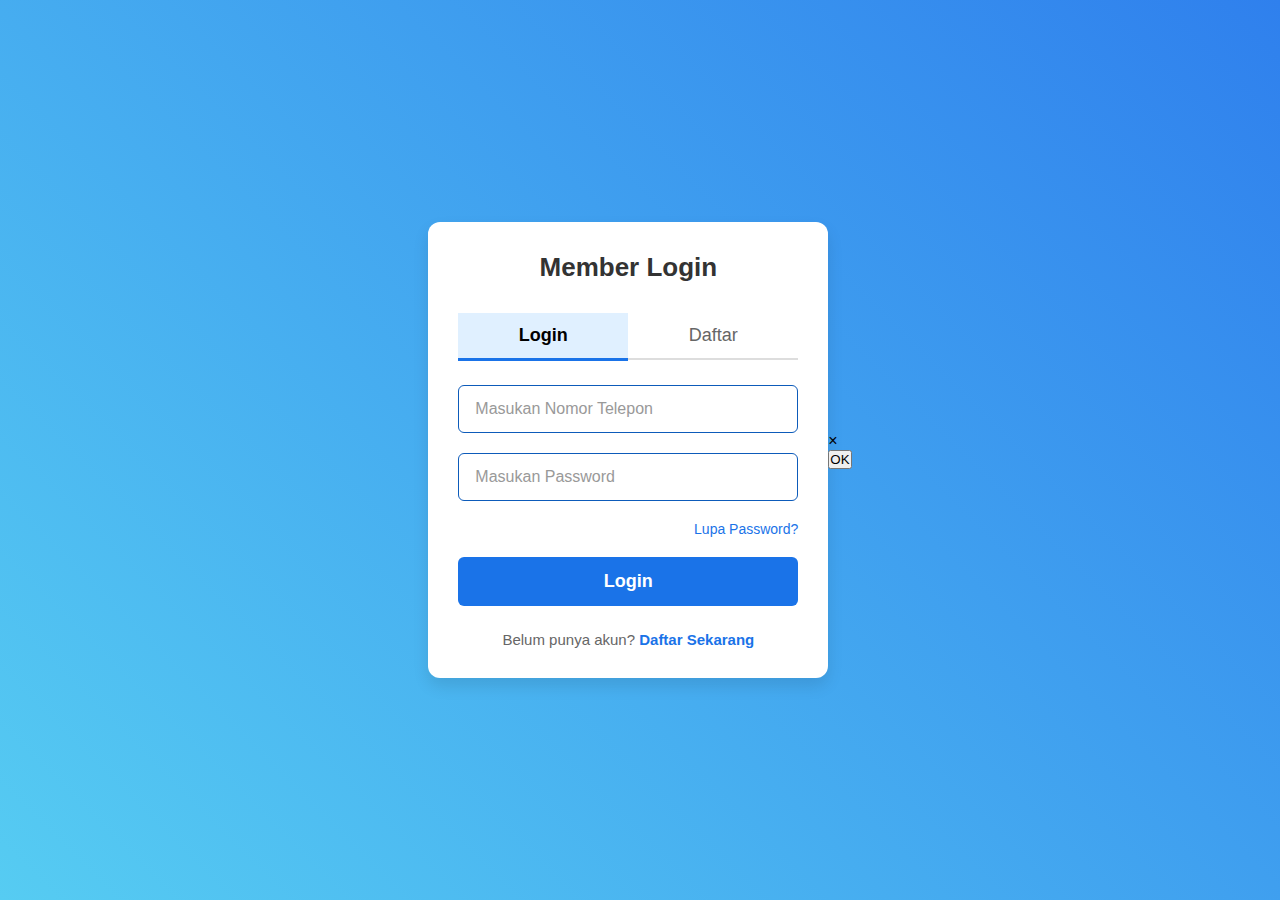
<file: login.html>
<!DOCTYPE html>
<html lang="en">
<head>
    <meta charset="UTF-8">
    <meta name="viewport" content="width=device-width, initial-scale=1.0">
    <link rel="stylesheet" href="./library/css/login.css" type="text/css" />
    <link rel="stylesheet" href="./library/css/modalPop-login" type="text/css" />
    <title>Login</title>
</head>
<body>
    <div class="container">
        <div class="margin">
            <div class="margin-login">
                <h2>Member Login</h2>
            </div>
            <div class="margin-button">
                <div class="margin-button-kiri">
                    <button>Login</button>
                </div>
                <div class="margin-button-kanan">
                    <button>Daftar</button>
                </div>
            </div>
            <div class="margin-form">
                <form action="/index.html" method="post">
                    <div class="margin-input">
                        <div class="margin-input-atas">
                            <input type="text" placeholder="Masukan Username" />
                        </div>
                        <div class="margin-input-bawah">
                            <input type="password" placeholder="Masukan Password" />
                        </div>
                    </div>
                    <div class="margin-lupa-password">
                        <p>Lupa Password?</p>
                    </div>
                    <div class="margin-button-login">
                        <button type="submit">Login</button>
                    </div>
                </form>
                <div class="margin-daftar-sekarang">
                    <p>Belum punya akun? <span class="toggle-form">Daftar Sekarang</span></p>
                </div>
            </div>
        </div>
    </div>
    <script src="./library/js/login.js"></script>
</body>
</html>
</file>
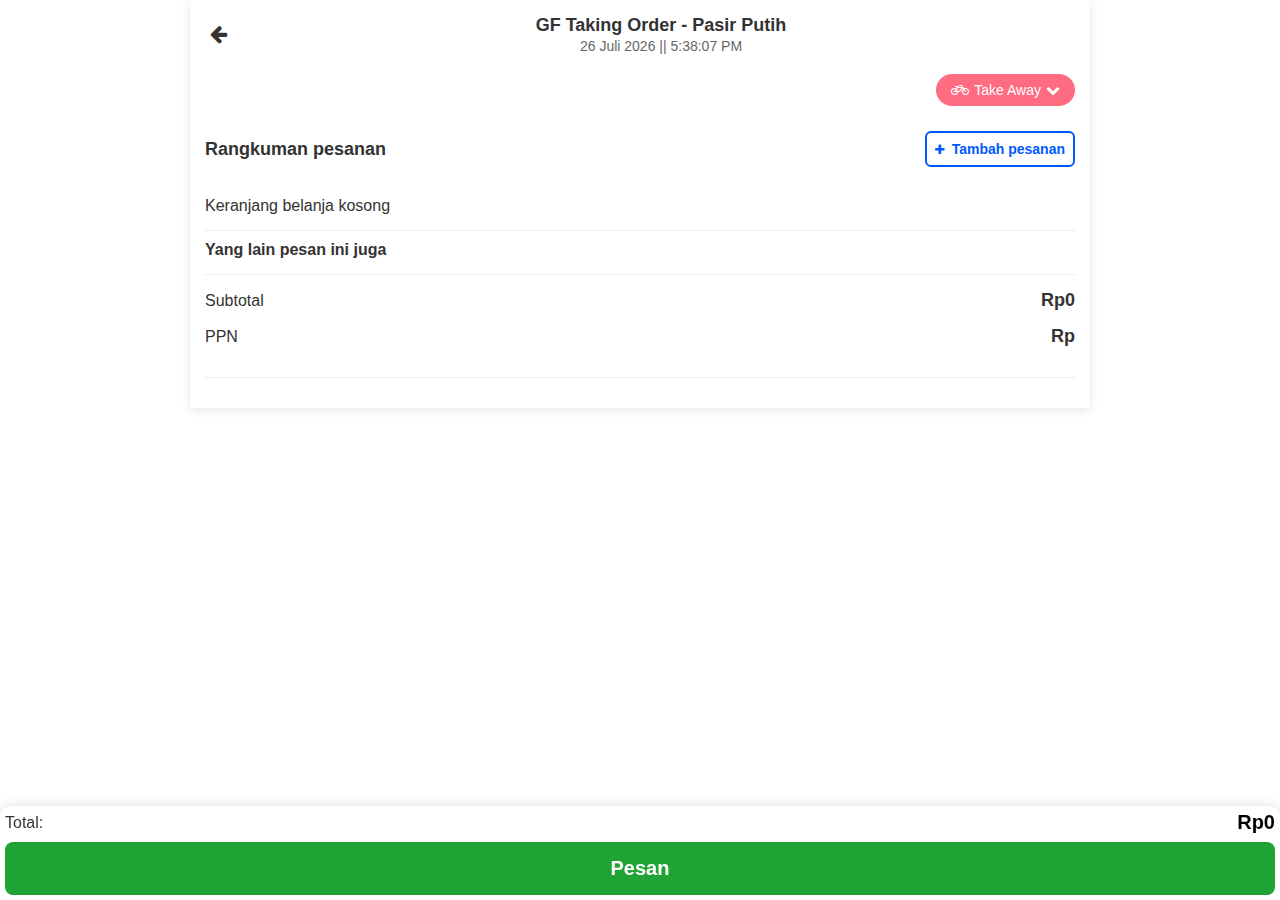
<file: takingorderkeranjang.html>
<!DOCTYPE html>
<html lang="en">
<head>
    <meta charset="UTF-8">
    <meta name="viewport" content="width=device-width, initial-scale=1.0">
    <link rel="stylesheet" href="./library/font-awesome/4.5.0/css/font-awesome.min.css">
    <link rel="stylesheet" href="./library/css/takingorderkeranjang.css" type="text/css" />
    <link rel="stylesheet" href="./library/css/comment-keranjang.css" type="text/css" />
    <link rel="stylesheet" href="./library/css/delivery-modal.css" type="text/css" />
    <link rel="stylesheet" href="./library/css/loading-modal.css" type="text/css" />
    <link rel="stylesheet" href="./library/css/kosongModal.css" type="text/css" />
    <title>Keranjang</title>
</head>
<body>
    <div class="container">
        <div class="margin">
            <div class="margin-judul">
                <div class="margin-judul-kiri">
                    <button onclick="ridrectToTakingOrder()">
                        <i class="fa fa-arrow-left"></i>
                    </button>
                </div>
                <div class="margin-judul-kanan">
                    <div class="margin-judul-atas">
                        <h2>GF Taking Order - Pasir Putih</h2>
                    </div>
                    <div class="margin-judul-bawah">
                        <p id="datetime"></p>
                    </div>
                </div>
            </div>
            <div class="margin-fungsi">
                <div class="fungsi-kanan">
                    <button>
                        <i class="fa fa-bicycle"></i> Take Away<i class="fa fa-chevron-down"></i>
                    </button>
                </div>
            </div>
            <div class="margin-pesanan">
                <div class="margin-rangkuman-pesanan-kiri">
                    <h2>Rangkuman pesanan</h2> 
                </div>
                <div class="margin-tambah-pesanan-kanan">  
                    <button onclick="ridrectToTakingOrder()"><i class="fa fa-plus"></i>Tambah pesanan</button> 
                </div>
            </div>
            <div class="margin-pesanan-customer">
                
            </div>
            <div class="margin-rekomended">
                <div class="margin-rekomended-kiri">
                    <p>Yang lain pesan ini juga</p>
                </div>
            </div>

            <!--<div class="recommended-container">
                <div class="recommended-scroll">

                    <div class="recommended-item">
                        <div class="item-text">
                        <p class="item-name">Ayam Goreng
                        <div class="item-price">
                            <span class="current-price">69.545</span>
                            <span class="old-price">75.000</span>
                        </div>
                        </div>
                        <div class="item-image">
                            <img src="./library/images/ayamgoreng.jpg" alt="ayamgoreng">
                        </div>
                    </div>
              
                    <div class="recommended-item">
                        <div class="item-text">
                        <p class="item-name">sapi goreng
                        <div class="item-price">
                            <span class="current-price">69.545</span>
                            <span class="old-price">75.000</span>
                        </div>
                        </div>
                        <div class="item-image">
                            <img src="./library/images/sapigoreng.jpg" alt="Sapi Goreng">
                        </div>
                    </div>
              
                    <div class="recommended-item">
                        <div class="item-text">
                        <p class="item-name">Babi Goreng
                        <div class="item-price">
                            <span class="current-price">69.545</span>
                            <span class="old-price">75.000</span>
                        </div>
                        </div>
                        <div class="item-image">
                            <img src="./library/images/babigoreng.jpg" alt="babigoreng">
                        </div>
                    </div>
                </div>
            </div>-->
            <div class="margin-total">
                <div class="margin-total-menu">
                    <div class="margin-total-kiri">
                        <p>Subtotal</p>
                    </div>
                    <div class="margin-total-kanan">
                        <p>Rp</p>
                    </div>
                </div>
                <div class="margin-ppn-menu">
                    <div class="margin-ppn-kiri">
                        <p>PPN</p>
                    </div>
                    <div class="margin-ppn-kanan">
                        <p>Rp</p>
                    </div>
                </div>
            </div>
            <div class="margin-alat-makanan" id="cutlery-request-section">
                <div class="margin-alat-makanan-kiri">
                    <i class="fa fa-spoon"></i>
                </div>
                <div class="margin-alat-makanan-tengah">
                    <div class="margin-alat-makanan-tengah-atas">
                        <h2>Request cutlery or straws</h2>
                    </div>
                    <div class="margin-alat-makanan-tengah-bawah">
                        <p>Tick only if needed. Let's go green!</p>
                    </div>
                </div>
                <div class="margin-alat-makanan-kanan">
                    <input 
                        type="checkbox" 
                        id="request-cultery" 
                        name="request_cultery" 
                        value="yes" 
                    />
                </div>
            </div>
            <div class="footer">
                <div class="margin-footer">
                    <div class="margin-footer-kanan">
                        <h2>Total:</h2>
                    </div>
                    <div class="margin-footer-kiri">
                        <h2>Rp</h2>
                    </div>
                </div>
                <div class="margin-footer-button">
                    <button>Pesan</button>
                </div>
            </div>
        </div>
    </div>
    <div class="delivery-modal hidden" id="deliveryModal">
        <div class="modal-content">
            <div class="delivery-option">
                <div class="option-header">
                    <i class="fa fa-bicycle"></i> <h3>Take Away</h3>
                </div>
            </div>
            <div class="delivery-option">
                <div class="option-header">
                    <i class="fa fa-shopping-bag"></i> <h3>Dine In</h3>
                </div>
            </div>
        </div>
    </div>
    <script src="./library/js/riderctToTakingOrder.js"></script>
    <script src="./library/js/keranjang.js"></script>
    <script src="./library/js/datetime.js"></script>
    <script src="./library/js/delivery-modal.js"></script>
    <script>
        function displayCartItems() {
    cart.items.forEach(item => {
        const displayName = `${item.name} (${item.size})`;
        // Gunakan displayName untuk menampilkan item
    });
}
    </script>
</body>
</html>
</file>
<file: library/css/login.css>
* {
    margin: 0;
    padding: 0;
    box-sizing: border-box;
    font-family: 'Segoe UI', Tahoma, Geneva, Verdana, sans-serif;
}

body {
    background: linear-gradient(45deg, #56CCF2, #2F80ED); /* Gradien latar belakang */
    display: flex;
    justify-content: center;
    align-items: center;
    min-height: 100vh;
    padding: 20px;
    transition: background 0.3s ease;
}

.container {
    background-color: white;
    border-radius: 12px; /* Border lebih bulat */
    box-shadow: 0 8px 16px rgba(0, 0, 0, 0.1);
    width: 100%;
    max-width: 400px;
    padding: 30px;
    transition: transform 0.3s ease-in-out; /* Efek animasi zoom */
}

.margin-login h2 {
    text-align: center;
    color: #333;
    margin-bottom: 30px;
    font-size: 26px;
    font-weight: bold;
}

.margin-button {
    display: flex;
    margin-bottom: 25px;
    border-bottom: 2px solid #ddd;
}

.margin-button-kiri, 
.margin-button-kanan {
    flex: 1;
    text-align: center;
}

.margin-button button {
    width: 100%;
    padding: 12px;
    border: none;
    background: none;
    font-size: 18px;
    cursor: pointer;
    outline: none;
    position: relative;
    color: #666;
    transition: background-color 0.3s, color 0.3s;
}

.margin-button button.active-login {
    font-weight: bold;
    color: #000;
    background-color: #e0f0ff;
}

.margin-button button.active-login::after {
    content: '';
    position: absolute;
    bottom: -3px;
    left: 0;
    width: 100%;
    height: 3px;
    background-color: #1a73e8;
}

.margin-button button.active-register {
    font-weight: bold;
    color: #000;
    background-color: #e0f0ff;
}

.margin-button button.active-register::after {
    content: '';
    position: absolute;
    bottom: -3px;
    left: 0;
    width: 100%;
    height: 3px;
    background-color: #1a73e8; 
}

.margin-input input {
    width: 100%;
    padding: 14px 16px;
    margin-bottom: 20px;
    border: 1px solid #ddd;
    border-radius: 6px;
    font-size: 16px;
    outline: none;
    transition: border 0.3s ease, box-shadow 0.3s ease;
}

.margin-input input:focus {
    border-color: #51cf66;
    box-shadow: 0 0 8px rgba(81, 207, 102, 0.3);
}

.margin-input input::placeholder {
    color: #999;
}

.margin-lupa-password p {
    text-align: right;
    color: #1a73e8;
    font-size: 14px;
    margin-bottom: 20px;
    cursor: pointer;
}

.margin-button-login button {
    width: 100%;
    padding: 14px;
    background-color: #1a73e8;
    color: white;
    border: none;
    border-radius: 6px;
    font-size: 18px;
    font-weight: bold;
    cursor: pointer;
    transition: background-color 0.3s ease;
}

.margin-button-login button:hover {
    background-color: #0d5bba;
}

.margin-daftar-sekarang {
    text-align: center;
    margin-top: 25px;
    font-size: 15px;
    color: #666;
}

.margin-daftar-sekarang span {
    color: #1a73e8;
    font-weight: bold;
    cursor: pointer;
    transition: color 0.3s;
}

.margin-daftar-sekarang span:hover {
    color: #0d5bba;
    text-decoration: underline;
}

input:invalid {
    border-color: #0d5bba;
}

input:valid {
    border-color: #0d5bba;
}

.password-hint {
    color: #157ee7;
    font-size: 12px;
    margin-top: 5px;
    display: none;
}

.margin-input-bawah:hover .password-hint {
    display: block;
}
</file>
<file: library/css/takingorderkeranjang.css>
* {
    margin: 0;
    padding: 0;
    box-sizing: border-box;
    font-family: 'Segoe UI', Tahoma, Geneva, Verdana, sans-serif;
}

body {
    background-color: #fff;
    color: #333;
    padding-bottom: 60px;
    -webkit-user-select: none; 
    -moz-user-select: none;   
    -ms-user-select: none;    
    user-select: none;   
}

.container {
    max-width: 100vh;
    margin: 0 auto;
    background-color: #fff;
    box-shadow: 0 2px 10px rgba(0, 0, 0, 0.1);
}

.margin {
    padding: 15px;
}

.margin-fungsi {
    display: flex;
    justify-content: flex-end;
    width: 100%;
    padding: 10px 0;
}

.fungsi-kanan button:last-child {
    background: #ff6b81;
    border: none;
    border-radius: 20px;
    padding: 8px 15px;
    color: white;
    font-weight: 500;
    display: flex;
    align-items: center;
    gap: 5px;
    cursor: pointer;
    font-size: 14px;
}

.margin-judul {
    display: flex;
    align-items: center;
    gap: 15px;
    margin-bottom: 10px;
}

.margin-judul-kiri button {
    background: none;
    border: none;
    font-size: 20px;
    cursor: pointer;
    color: #333;
    padding: 5px;
}

.margin-judul-kanan {
    flex: 1;
}

.margin-judul-atas h2 {
    font-size: 18px;
    font-weight: 600;
    color: #333;
    margin-bottom: 2px;
    text-align: center;
}

.margin-judul-bawah p {
    font-size: 14px;
    color: #666;
    text-align: center;
}

.margin-pesanan {
    display: flex;
    justify-content: space-between;
    align-items: center;
    padding: 15px 0;
}

.margin-rangkuman-pesanan-kiri h2 {
    font-size: 18px;
    font-weight: 600;
    color: #333;
}

.margin-tambah-pesanan-kanan button {
    background-color: transparent;
    color: #0059ff !important;
    cursor: pointer;
    border: 2px solid #0059ff;
    border-radius: 6px;
    padding: 8px;
    font-size: 14px;
    font-weight: 600;
    transition: all 0.3s ease;
}

.margin-tambah-pesanan-kanan button:hover {
    background-color: #0059ff;
    color: white !important;
    box-shadow: 0 4px 12px rgba(0, 89, 255, 0.2);
}

.margin-tambah-pesanan-kanan button:active {
    transform: scale(0.98);
}

.margin-tambah-pesanan-kanan button i {
    margin-right: 8px;
    font-size: 12px;
}

.Tambah-pesanan-kanan p {
    font-size: 16px;
    color: #FF6B00; 
    font-weight: 500;
    cursor: pointer;
}

.margin-pesanan-customer {
    display: flex;
    flex-direction: column;
    gap: 15px;
    padding: 15px 0;
    border-bottom: 1px solid #eee;
}

.margin-pesanan-customer > div {
    display: flex;
    justify-content: space-between;
}

.margin-pesanan-customer-kiri {
    display: flex;
    gap: 10px;
    align-items: center;
}

.margin-pesanan-customer-menu-kanan-atas h2 {
    font-size: 16px;
    font-weight: 600;
    color: #333;
    margin-bottom: 5px;
}

.margin-pesanan-customer-menu-kanan-bawah p {
    font-size: 14px;
    color: #0059ff;
    font-weight: 500;
    cursor: pointer;
}

.margin-pesanan-customer-kanan {
    display: flex;
    flex-direction: column;
    align-items: flex-end;
    gap: 5px;
    margin-top: 20px;
}

.margin-pesanan-customer-kanan-atas p {
    font-size: 16px;
    font-weight: 600;
    color: #333;
}

.margin-pesanan-customer-kanan-bawah button {
    border: 1px solid rgb(31, 163, 53);
    border-radius: 20px;
    width: 30px;
    height: 30px;
    display: flex;
    align-items: center;
    justify-content: center;
    font-size: 14px;
    color: #333;
    cursor: pointer;
}

.margin-pesanan-customer-kiri img {
    width: 50px;
    height: 50px;
    background-color: #f5f5f5;
    border-radius: 4px;
    object-fit: cover;
}

.margin-rekomanded {
    padding: 15px 0;
    border-bottom: 1px solid #eee;
}

.margin-rekomended-kiri p {
    font-size: 16px;
    font-weight: 600;
    color: #333;
    margin-top: 10px;
}

.margin-rekomanded {
    border-top: 1px solid #eee;
    margin-top: 15px;
    padding-top: 15px;
}

.recommended-container {
    width: 100%;
    overflow: hidden;
    padding: 10px 0;
}
  
.recommended-scroll {
    display: flex;
    gap: 15px;
    overflow-x: auto;
    scrollbar-width: none; 
    -ms-overflow-style: none; 
    padding-bottom: 10px; 
}
  
.recommended-scroll::-webkit-scrollbar {
    display: none; 
}
  
.recommended-item {
    flex: 0 0 calc(33.333% - 10px); 
    min-width: 200px; 
    display: flex;
    justify-content: space-between;
    background: #fff;
    border-radius: 8px;
    box-shadow: 0 2px 8px rgba(0,0,0,0.1);
    padding: 12px;
    box-sizing: border-box;
}
  
.item-text {
    flex: 1;
    padding-right: 10px;
}
  
.item-name {
    font-size: 14px;
    color: #333;
    margin-bottom: 8px;
    line-height: 1.4;
}
  
.item-price {
    display: flex;
    gap: 8px;
    align-items: center;
}
  
.current-price {
    font-size: 16px;
    font-weight: 600;
    color: black;
}
  
.old-price {
    font-size: 14px;
    color: #888;
    text-decoration: line-through;
}
  
.item-image img {
    width: 80px;
    height: 60px;
    border-radius: 8px;
    object-fit: cover;
    background: #f5f5f5;
}

.margin-total {
    padding: 15px 0;
    border-top: 1px solid #eee;
    border-bottom: 1px solid #eee;
    margin: 15px 0;
}

.margin-total-menu {
    display: flex;
    justify-content: space-between;
    align-items: center;
}

.margin-total-kiri p {
    font-size: 16px;
    color: #333;
    font-weight: 500;
}

.margin-total-kanan p {
    font-size: 18px;
    color: #333;
    font-weight: 600;
}

.margin-ppn-menu {
    margin: 15px 0;
    display: flex;
    justify-content: space-between;
    align-items: center;
}

.margin-ppn-kiri p {
    font-size: 16px;
    color: #333;
    font-weight: 500;
}

.margin-ppn-kanan p {
    font-size: 18px;
    color: #333;
    font-weight: 600;
}

.margin-alat-makanan {
    display: none;
    align-items: center;
    background-color: #f8f8f8;
    border-radius: 8px;
    padding: 15px;
    margin: 10px 0;
    box-shadow: 0 2px 4px rgba(0, 0, 0, 0.1);
}

.margin-alat-makanan.visible {
    display: flex !important; 
}

.margin-alat-makanan-kiri {
    margin-right: 15px;
    font-size: 24px;
    color: #333;
}

.margin-alat-makanan-tengah {
    flex-grow: 1;
}

.margin-alat-makanan-tengah-atas h2 {
    margin: 0;
    font-size: 16px;
    font-weight: 600;
    color: #333;
}

.margin-alat-makanan-tengah-bawah p {
    margin: 5px 0 0 0;
    font-size: 14px;
    color: #666;
}

.margin-alat-makanan-kanan input[type="checkbox"] {
    width: 20px;
    height: 20px;
    accent-color: #4CAF50;
    cursor: pointer;
}

.footer {
    position: fixed;
    bottom: 0;
    left: 0;
    right: 0;
    background: white;
    box-shadow: 0 -2px 10px rgba(0,0,0,0.1);
    padding: 5px;
    border-top-left-radius: 12px;
    border-top-right-radius: 12px;
}

.margin-footer {
    display: flex;
    justify-content: space-between;
    align-items: center;
    margin-bottom: 8px;
}

.margin-footer-kanan h2 {
    font-size: 16px;
    font-weight: 500;
    color: #333;
}

.margin-footer-kiri h2 {
    font-size: 20px;
    font-weight: 700;
    color: black; 
}

.discount-message {
    font-size: 14px;
    color: #4CAF50; 
    margin-bottom: 5px;
    text-align: right;
}

.original-price {
    font-size: 14px;
    color: #888;
    text-decoration: line-through;
    text-align: right;
    margin-bottom: 15px;
}

.margin-footer-button button {
    width: 100%;
    padding: 15px;
    background-color: rgb(31, 163, 53);
    color: white;
    border: none;
    border-radius: 8px;
    font-size: 20px;
    font-weight: bold;
    cursor: pointer;
    transition: 1s;
}

.margin-footer-button button:hover {
    background-color: rgb(37, 143, 55);
}

.quantity-controls {
    display: flex;
    align-items: center;
    gap: 8px;
}

.margin-pesanan-customer-kanan-bawah {
    display: flex;
    align-items: center;
    justify-content: flex-end;
    gap: 8px;
}

.quantity-btn {
    width: 24px;
    height: 24px;
    border-radius: 50%;
    border: 1px solid #ccc;
    background: rgb(37, 143, 55);
    font-size: 16px;
    display: flex;
    align-items: center;
    justify-content: center;
    cursor: pointer;
    transition: all 0.2s;
    color: white;
}

.quantity-btn:hover {
    background: rgb(35, 112, 48);
}

.quantity-btn:active {
    transform: scale(0.95);
}

.quantity-value {
    min-width: 20px;
    text-align: center;
    font-weight: bold;
}

.catatan-btn {
    font-size: 14px;
    color: #0059ff;
    font-weight: 500;
    cursor: pointer;
}

.catatan-btn:hover {
    color: #004499;
}

@media (max-width: 480px) {
    .comment {
        max-width: 100px;
        font-size: 12px;
    }
    
}
</file>
<file: library/css/comment-keranjang.css>
.modal {
    display: none;
    position: fixed;
    z-index: 1000;
    left: 0;
    top: 0;
    width: 100%;
    height: 100%;
    background-color: rgba(0,0,0,0.5);
    /* Remove pointer-events to prevent closing by clicking outside */
}

.modal-content {
    background-color: #fefefe;
    margin: 15% auto;
    padding: 20px;
    border: 1px solid #888;
    width: 80%;
    max-width: 500px;
    position: relative;
}

.modal.active {
    display: block;
    pointer-events: auto;
}

.modal-header {
    display: flex;
    justify-content: space-between;
    align-items: center;
    margin-bottom: 15px;
}

.modal-header h2 {
    margin: 0;
    font-size: 1.2rem;
}

.close-btn {
    position: absolute;
    right: 20px;
    top: 10px;
    font-size: 28px;
    font-weight: bold;
    cursor: pointer;
}

.modal-body textarea {
    width: 100%;
    height: 100px;
    padding: 10px;
    border: 1px solid #ddd;
    border-radius: 4px;
    resize: vertical;
    font-family: inherit;
}

.modal-footer {
    display: flex;
    justify-content: space-between;
    margin-top: 15px;
}

.modal-footer button {
    padding: 8px 16px;
    border: none;
    border-radius: 4px;
    cursor: pointer;
    font-weight: bold;
}

#delete-note-btn {
    background-color: #f44336;
    color: white;
}

#delete-note-btn:hover {
    background-color: #d32f2f;
}

#save-note-btn {
    background-color: #4CAF50;
    color: white;
}

#save-note-btn:hover {
    background-color: #45a049;
}

.comment {
    background-color: #f8f8f8;
    border-radius: 6px;
    max-width:100px; 
    word-wrap: break-word;
    white-space: pre-wrap;
    line-height: 1.4;
}

body.modal-open {
    overflow: hidden;
}
</file>
<file: library/css/delivery-modal.css>
body.modal-open {
    overflow: hidden;
}

.delivery-modal {
    position: fixed;
    bottom: 0;
    left: 0;
    right: 0;
    width: 100%; 
    background: white;
    border-radius: 16px 16px 0 0;
    box-shadow: 0 -4px 12px rgba(0, 0, 0, 0.1);
    z-index: 1000;
    padding: 20px;
    transform: translateY(100%);
    transition: transform 0.3s ease;
    height: 30%;
}

.delivery-modal.active {
    transform: translateY(0);
}

.delivery-modal .modal-content {
    display: flex;
    flex-direction: column;
    gap: 16px;
    margin: 0 auto;
    max-width: 600px; 
    width: 100%;
}

.delivery-option {
    display: flex;
    justify-content: space-between;
    align-items: center;
    padding: 12px;
    border-radius: 8px;
    cursor: pointer;
    border: 1px solid #ddd;
    transition: background-color 0.3s ease, border-color 0.3s ease;
}

.delivery-option .option-header {
    display: flex;
    align-items: center;
    gap: 8px; 
}

.delivery-option:hover {
    background-color: #f7f7f7;
    border-color: green; 
}

.delivery-option:hover .fas {
    color: green; 
}

.option-header h3 {
    margin: 0;
    font-size: 16px;
    font-weight: 600;
}

.modal-overlay {
    position: fixed;
    top: 0;
    left: 0;
    right: 0;
    bottom: 0;
    width: 100%; 
    background: rgba(0, 0, 0, 0.5);
    z-index: 999;
    display: none;
}

.modal-overlay.active {
    display: block;
}

.hidden {
    display: none;
}

.selected {
    background-color: #4CAF50; 
    color: white; 
}

.selected .fas {
    color: white;
}
</file>
<file: library/css/loading-modal.css>
.loading-modal, .success-modal {
    position: fixed;
    top: 0;
    left: 0;
    width: 100%;
    height: 100%;
    background-color: rgba(0, 0, 0, 0.5);
    display: flex;
    justify-content: center;
    align-items: center;
    z-index: 1000;
    opacity: 0;
    pointer-events: none;
    transition: opacity 0.3s ease;
}

.loading-modal.active, .success-modal.active {
    opacity: 1;
    pointer-events: all;
}

.modal-content-inner {
    background-color: white;
    padding: 20px;
    border-radius: 10px;
    text-align: center;
    width: 80%;
    max-width: 300px;
}

.loading-spinner {
    border: 5px solid #f3f3f3;
    border-top: 5px solid #3498db;
    border-radius: 50%;
    width: 50px;
    height: 50px;
    animation: spin 1s linear infinite;
    margin: 0 auto 20px;
}

@keyframes spin {
    0% { transform: rotate(0deg); }
    100% { transform: rotate(360deg); }
}

.success-icon {
    color: #4CAF50;
    font-size: 50px;
    margin-bottom: 20px;
}

#successOkBtn {
    background-color: #4CAF50;
    color: white;
    border: none;
    padding: 10px 20px;
    border-radius: 5px;
    cursor: pointer;
    margin-top: 15px;
}

#successOkBtn:hover {
    background-color: #45a049;
}
</file>
<file: library/css/kosongModal.css>
.empty-cart-modal {
    display: none;
    position: fixed;
    top: 0;
    left: 0;
    width: 100%;
    height: 100%;
    background-color: rgba(0, 0, 0, 0.5);
    z-index: 1000;
    justify-content: center;
    align-items: center;
}

.empty-cart-modal.active {
    display: flex;
}

.empty-cart-modal .modal-content-inner {
    background-color: white;
    padding: 20px;
    border-radius: 10px;
    width: 80%;
    max-width: 400px;
    text-align: center;
}

.empty-cart-modal .warning-icon {
    font-size: 50px;
    color: #FFA500;
    margin-bottom: 15px;
}

.empty-cart-modal h3 {
    margin: 10px 0;
    color: #333;
}

.empty-cart-modal p {
    color: #666;
    margin-bottom: 20px;
}

.empty-cart-modal button {
    background-color: #FFA500;
    color: white;
    border: none;
    padding: 10px 20px;
    border-radius: 5px;
    cursor: pointer;
    font-size: 16px;
}

.empty-cart-modal button:hover {
    background-color: #e69500;
}
</file>
